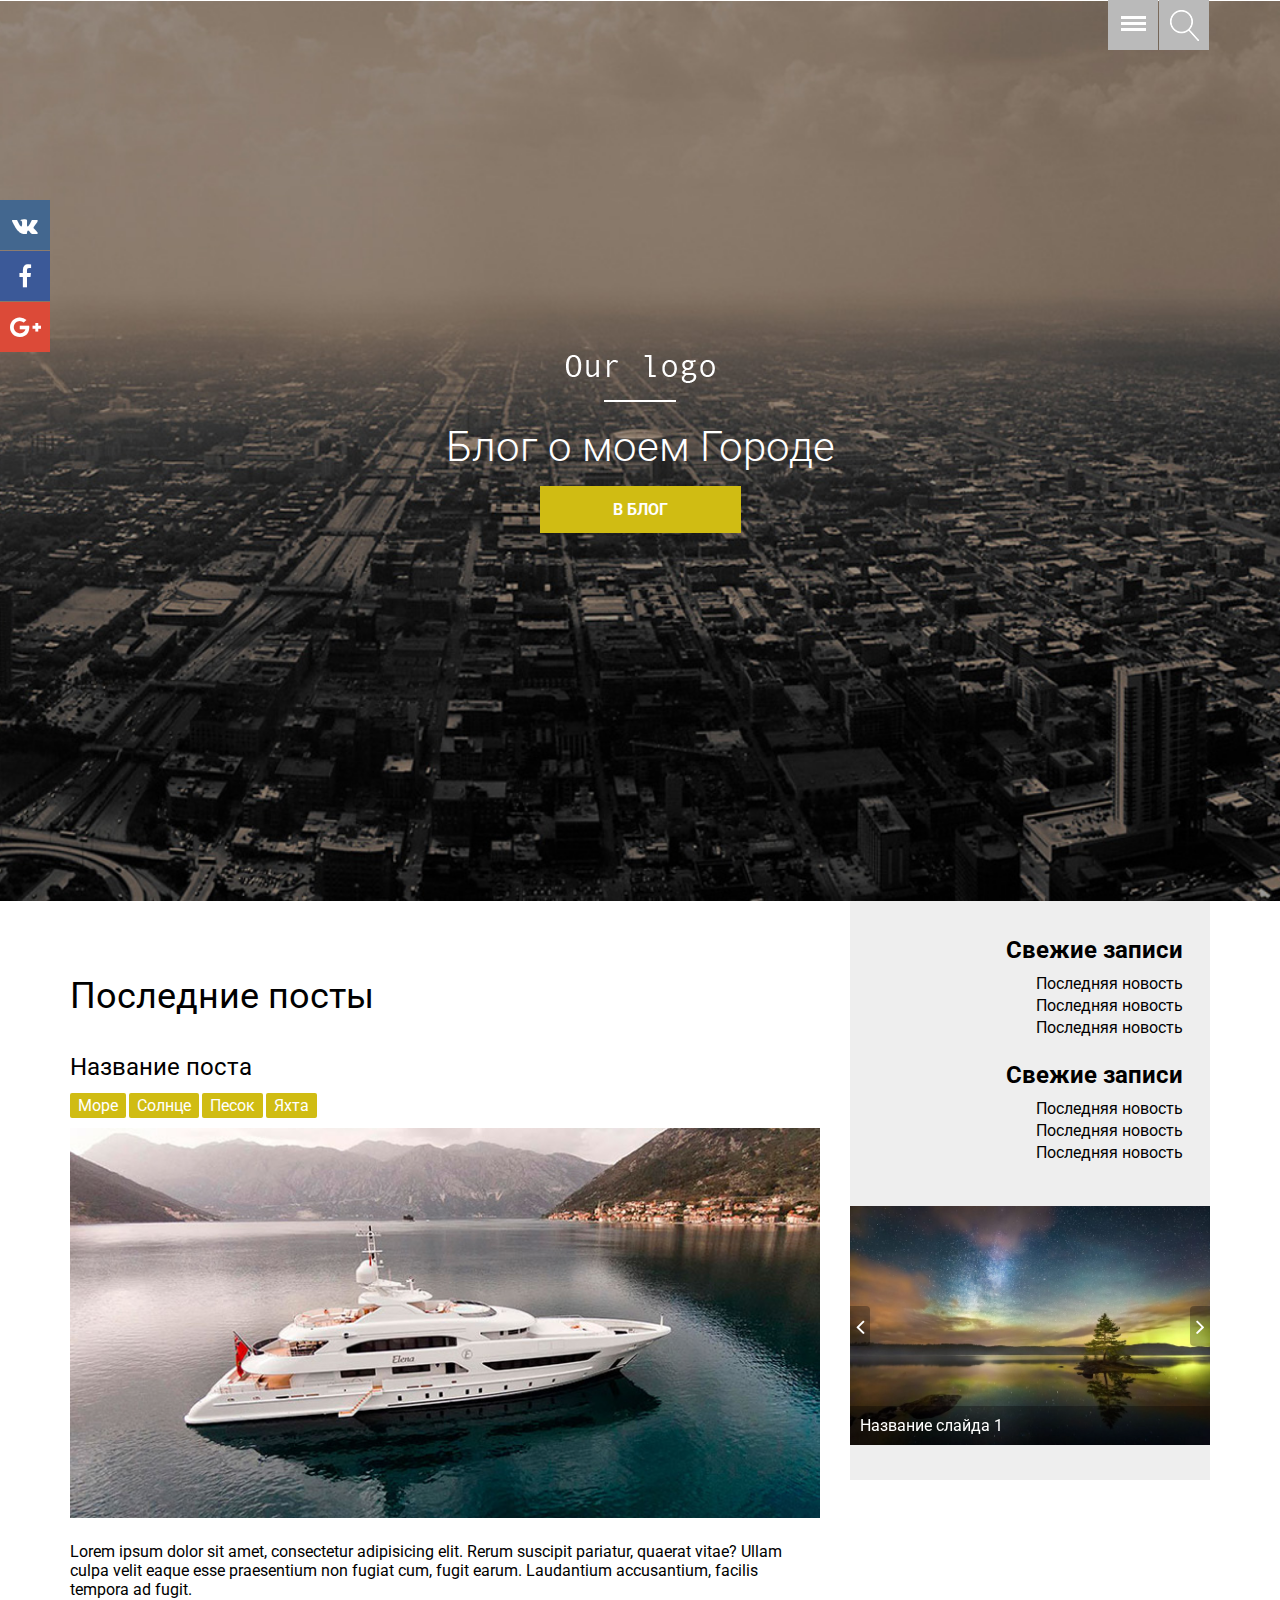
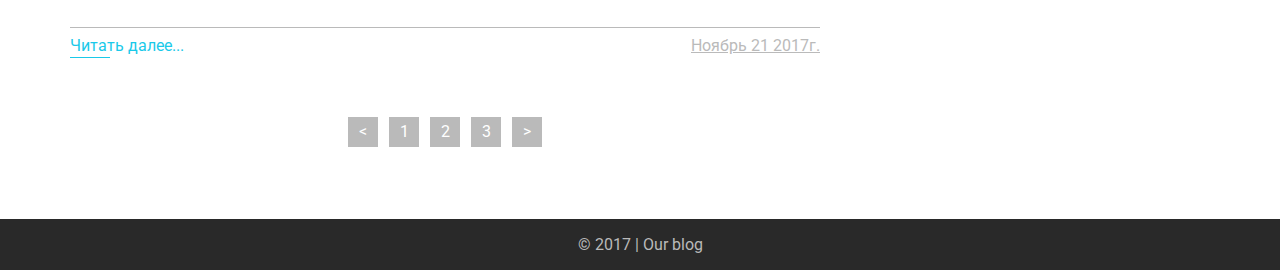
<file: index.html>
<!doctype html>
<html>
	<head>
		<meta charset="utf-8">
		<title>Блог о моем городе</title>
		<meta name="viewport" content="width=device-width, initial-scale=1">
		<link rel="stylesheet" href="./bt.css">
		<link href="https://fonts.googleapis.com/css?family=Roboto:300,400,500,700&amp;subset=cyrillic" rel="stylesheet">
		<link rel="stylesheet" href="https://cdnjs.cloudflare.com/ajax/libs/font-awesome/4.7.0/css/font-awesome.min.css">
		<link rel="stylesheet" href="./libs/owl.carousel/owl.carousel.min.css">
		<link rel="stylesheet" href="./libs/fancybox/jquery.fancybox.min.css">
		<link rel="stylesheet" href="./style.css">
		<link rel="stylesheet" href="./media.css">
	</head>
	<body>
		<div class="scroll-to-top"><a href="#home" class="scroll-to-target"><i class="fa fa-chevron-up" aria-hidden="true"></i></a></div>
		<div class="social-widget">
			<ul>
				<li><a href="#" class="social-vk"><i class="fa fa-vk" aria-hidden="true"></i></a></li>
				<li><a href="#" class="social-fb"><i class="fa fa-facebook" aria-hidden="true"></i></a></li>
				<li><a href="#" class="social-google"><i class="fa fa-google-plus" aria-hidden="true"></i></a></li>
			</ul>
		</div>
		<header class="home-header">
			<div class="container">
				<div class="row">
					<div class="col-md-12">
						<div class="header-nav">
							<div class="service-container">
								<div class="service-button button-humburger">
									<div class="humburger">
										<span></span>
										<span></span>
										<span></span>
									</div>
									<nav class="main-nav">
										<a href="index.html">Главная</a>
										<a href="#">Блог</a>
										<a href="#">О нас</a>
										<a href="contact.html">Контакты</a>
									</nav>
								</div>
								<div class="service-button button-search">
									<input type="text" name="search" placeholder="поиск">
								</div>
								<nav class="mobile-nav">
									<a href="index.html">Главная</a>
									<a href="#">Блог</a>
									<a href="#">О нас</a>
									<a href="contact.html">Контакты</a>
								</nav>
							</div>
						</div>
					</div>
				</div>
			</div>
		</header>
		<main>
			
			<section class="home" id="home">
				<div class="container">
					<div class="row">
						<div class="col-md-12">
							<div class="home-logo">
								<img src="./img/logo.png" alt="Our logo">
							</div>
							<div class="home-heading">
								<h1>Блог о моем Городе</h1>
							</div>
							<div class="button-container">
								<a href="#" class="btn btn-accent">В блог</a>
							</div>
						</div>
					</div>
				</div>
			</section>

			<div class="container">
				<div class="row">
					<div class="col-md-4 col-md-push-8">
						<aside class="sidebar">
							<section class="sidebar-nav">
								<h3>Свежие записи﻿</h3>
								<ul class="nav-items">
									<li>
										<a href="#" class="items-link">Последняя новость</a>
									</li>
									<li>
										<a href="#" class="items-link">Последняя новость</a>
									</li>
									<li>
										<a href="#" class="items-link">Последняя новость</a>
									</li>
								</ul>
							</section>
							<section class="sidebar-nav">
								<h3>Свежие записи﻿</h3>
								<ul class="nav-items">
									<li>
										<a href="#" class="items-link">Последняя новость</a>
									</li>
									<li>
										<a href="#" class="items-link">Последняя новость</a>
									</li>
									<li>
										<a href="#" class="items-link">Последняя новость</a>
									</li>
								</ul>
							</section>
							<section class="sidebar-widget">
								<!-- Slider -->
								<div class="slider-container">
									<div class="widget-slider_nav">
										<div class="btn-nav nav-prev"><i class="fa fa-angle-left" aria-hidden="true"></i></div>
										<div class="btn-nav nav-next"><i class="fa fa-angle-right" aria-hidden="true"></i></div>
									</div>
									<div id="widget-slider" class="widget-slider owl-carousel">
									<div class="slider-item">
										<a href="img/slides/1.jpg" data-fancybox="widget-slider">
											<img src="img/slides/1.jpg" alt="slide">
										</a>
										<span class="slide-description">
											Название слайда <span class="item-counter"></span>
										</span>
									</div>
									<div class="slider-item">
										<a href="img/slides/1.jpg" data-fancybox="widget-slider">
											<img src="img/slides/1.jpg" alt="slide">
										</a>
										<span class="slide-description">
											Название слайда <span class="item-counter"></span>
										</span>
									</div>
									<div class="slider-item">
										<a href="img/slides/1.jpg" data-fancybox="widget-slider">
											<img src="img/slides/1.jpg" alt="slide">
										</a>
										<span class="slide-description">
											Название слайда <span class="item-counter"></span>
										</span>
									</div>
								</div>
								</div>

							</section>
						</aside>
					</div>
					<div class="col-md-8 col-md-pull-4">
						<section class="content-section">
							<h2>Последние посты</h2>
							<article class="article-list">
								<header class="article-header">
									<h3>Название поста</h3>
									<div class="tags">
										<a href="#" class="tags-item">Море</a>
										<a href="#" class="tags-item">Солнце</a>
										<a href="#" class="tags-item">Песок</a>
										<a href="#" class="tags-item">Яхта</a>
									</div>
								</header>
								<div class="article-body">
									<img src="./img/resource/1.jpg" alt="Название поста">
									<p>
										Lorem ipsum dolor sit amet, consectetur adipisicing elit. Rerum suscipit pariatur, quaerat vitae? Ullam culpa velit eaque esse praesentium non fugiat cum, fugit earum. Laudantium accusantium, facilis tempora ad fugit.
									</p>
								</div>
								<footer class="article-footer">
									<div class="row">
										<div class="col-md-6">
											<a href="#" class="link link-to-post">Читать далее...</a>
									
										</div>
										<div class="col-md-6">
											<a href="#" class="link-to-date link-service">Ноябрь 21 2017г.</a>
										</div>
									</div>
								</footer>
							</article>
						</section>
						<div class="pagination">
							<ul>
								<li><a href="#" class="prev-page"></a></li>
								<li><a href="#">1</a></li>
								<li><a href="#">2</a></li>
								<li><a href="#">3</a></li>
								<li><a href="#" class="next-page"></a></li>
							</ul>
						</div>
					</div>
				</div>
			</div>

		</main>
		<footer class="home-footer">
			<p>© 2017 | Our blog</p>
		</footer>


		<script src="https://cdnjs.cloudflare.com/ajax/libs/jquery/3.2.1/jquery.min.js"></script>
		<script src="./libs/owl.carousel/owl.carousel.min.js"></script>
		<script src="./libs/fancybox/jquery.fancybox.min.js"></script>
		<script src="./js/app.js"></script>
	</body>
</html>
</file>
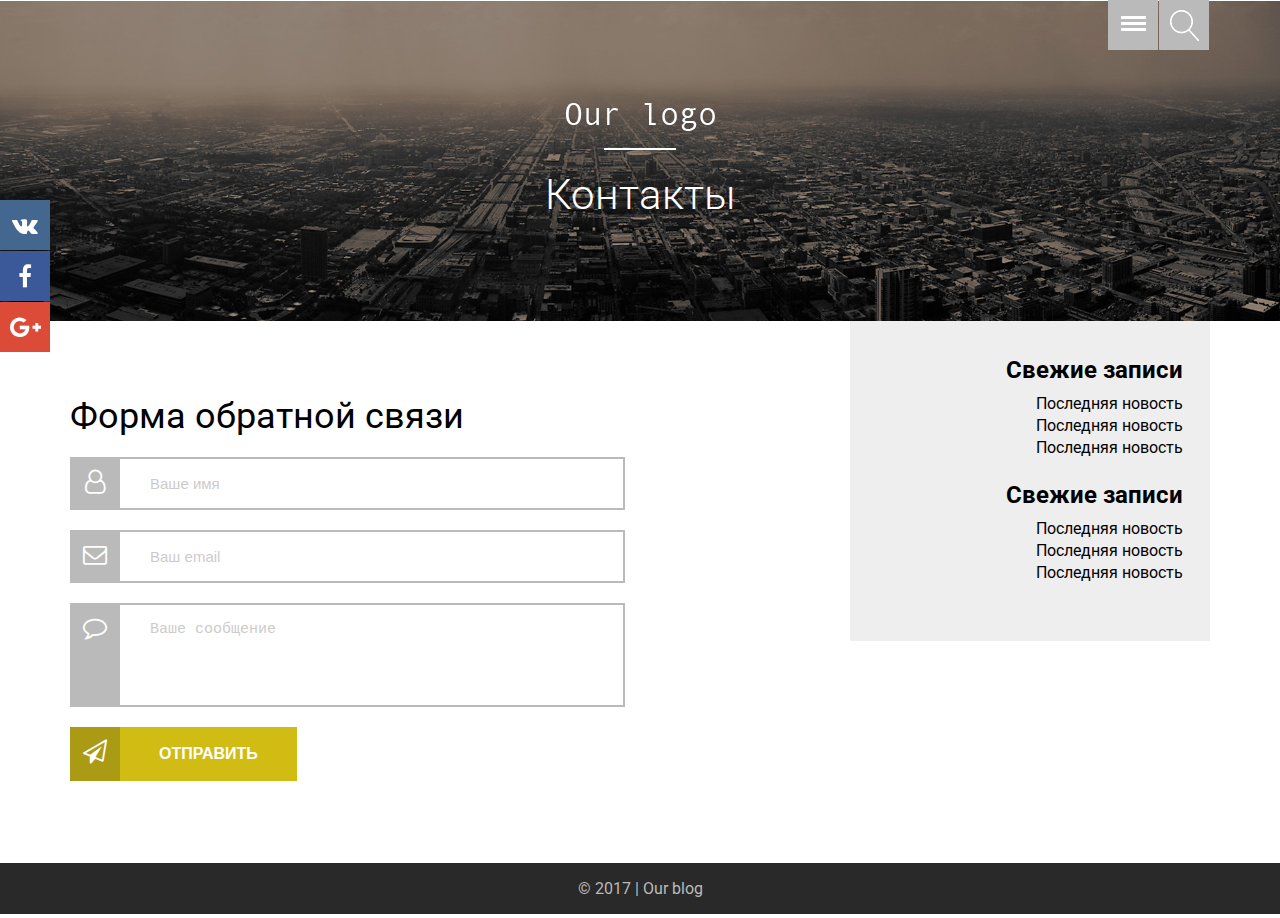
<file: contact.html>
<!doctype html>
<html>
	<head>
		<meta charset="utf-8">
		<title>Блог о моем городе</title>
		<meta name="viewport" content="width=device-width, initial-scale=1">
		<link rel="stylesheet" href="./bt.css">
		<link href="https://fonts.googleapis.com/css?family=Roboto:300,400,500,700&amp;subset=cyrillic" rel="stylesheet">
		<link rel="stylesheet" href="https://cdnjs.cloudflare.com/ajax/libs/font-awesome/4.7.0/css/font-awesome.min.css">
		<link rel="stylesheet" href="./libs/owl.carousel/owl.carousel.min.css">
		<link rel="stylesheet" href="./libs/fancybox/jquery.fancybox.min.css">
		<link rel="stylesheet" href="./style.css">
		<link rel="stylesheet" href="./media.css">
	</head>
	<body>
		<div class="scroll-to-top"><a href="#home" class="scroll-to-target"><i class="fa fa-chevron-up" aria-hidden="true"></i></a></div>
		<div class="social-widget">
			<ul>
				<li><a href="#" class="social-vk"><i class="fa fa-vk" aria-hidden="true"></i></a></li>
				<li><a href="#" class="social-fb"><i class="fa fa-facebook" aria-hidden="true"></i></a></li>
				<li><a href="#" class="social-google"><i class="fa fa-google-plus" aria-hidden="true"></i></a></li>
			</ul>
		</div>
		<header class="home-header">
			<div class="container">
				<div class="row">
					<div class="col-md-12">
						<div class="header-nav">
							<div class="service-container">
								<div class="service-button button-humburger">
									<div class="humburger">
										<span></span>
										<span></span>
										<span></span>
									</div>
									<nav class="main-nav">
										<a href="index.html">Главная</a>
										<a href="#">Блог</a>
										<a href="#">О нас</a>
										<a href="contact.html">Контакты</a>
									</nav>
								</div>
								<div class="service-button button-search">
									<input type="text" name="search" placeholder="поиск">
								</div>
								<nav class="mobile-nav">
									<a href="index.html">Главная</a>
									<a href="#">Блог</a>
									<a href="#">О нас</a>
									<a href="contact.html">Контакты</a>
								</nav>
							</div>
						</div>
					</div>
				</div>
			</div>
		</header>
		<main>
			
			<section class="home inner-page" id="home">
				<div class="container">
					<div class="row">
						<div class="col-md-12">
							<div class="home-logo">
								<img src="./img/logo.png" alt="Our logo">
							</div>
							<div class="home-heading">
								<h1>Контакты</h1>
							</div>
						</div>
					</div>
				</div>
			</section>

			<div class="container">
				<div class="row">
					<div class="col-md-4 col-md-push-8">
						<aside class="sidebar">
							<section class="sidebar-nav">
								<h3>Свежие записи﻿</h3>
								<ul class="nav-items">
									<li>
										<a href="#" class="items-link">Последняя новость</a>
									</li>
									<li>
										<a href="#" class="items-link">Последняя новость</a>
									</li>
									<li>
										<a href="#" class="items-link">Последняя новость</a>
									</li>
								</ul>
							</section>
							<section class="sidebar-nav">
								<h3>Свежие записи﻿</h3>
								<ul class="nav-items">
									<li>
										<a href="#" class="items-link">Последняя новость</a>
									</li>
									<li>
										<a href="#" class="items-link">Последняя новость</a>
									</li>
									<li>
										<a href="#" class="items-link">Последняя новость</a>
									</li>
								</ul>
							</section>
							<section class="sidebar-widget">
								<!-- Slider -->
							</section>
						</aside>
					</div>
					<div class="col-md-8 col-md-pull-4">
						<section class="content-section">
							<h2>Форма обратной связи</h2>
							<div class="row">
								<div class="col-md-9">
									<form class="callback-form" action="javascript: void(null);" method="post">
										<div class="item-group">
											<i class="fa fa-user-o" aria-hidden="true"></i>
											<input class="input-user" type="text" name="name" placeholder="Ваше имя" required="required">
										</div>
										<div class="item-group">
											<i class="fa fa-envelope-o" aria-hidden="true"></i>
											<input class="input-email" type="email" name="email" placeholder="Ваш email" required="required">
										</div>
										<div class="item-group">
											<i class="fa fa-comment-o" aria-hidden="true"></i>
											<textarea class="textarea-message" name="message" cols="30" rows="4" placeholder="Ваше сообщение"></textarea>
										</div>
										<div class="item-group">
											<i class="fa fa-paper-plane-o" aria-hidden="true"></i>
											<button class="button-submit">Отправить</button>
										</div>
									</form>
								</div>
							</div>
						</section>
					</div>
				</div>
			</div>

		</main>
		<footer class="home-footer">
			<p>© 2017 | Our blog</p>
		</footer>


		<script src="https://cdnjs.cloudflare.com/ajax/libs/jquery/3.2.1/jquery.min.js"></script>
		<script src="./libs/owl.carousel/owl.carousel.min.js"></script>
		<script src="./libs/fancybox/jquery.fancybox.min.js"></script>
		<script src="./js/app.js"></script>
	</body>
</html>
</file>
<file: bt.css>
@-ms-viewport {
  width: device-width;
}
.visible-xs,
.visible-sm,
.visible-md,
.visible-lg {
  display: none !important;
}
.visible-xs-block,
.visible-xs-inline,
.visible-xs-inline-block,
.visible-sm-block,
.visible-sm-inline,
.visible-sm-inline-block,
.visible-md-block,
.visible-md-inline,
.visible-md-inline-block,
.visible-lg-block,
.visible-lg-inline,
.visible-lg-inline-block {
  display: none !important;
}
@media (max-width: 767px) {
  .visible-xs {
    display: block !important;
  }
  table.visible-xs {
    display: table;
  }
  tr.visible-xs {
    display: table-row !important;
  }
  th.visible-xs,
  td.visible-xs {
    display: table-cell !important;
  }
}
@media (max-width: 767px) {
  .visible-xs-block {
    display: block !important;
  }
}
@media (max-width: 767px) {
  .visible-xs-inline {
    display: inline !important;
  }
}
@media (max-width: 767px) {
  .visible-xs-inline-block {
    display: inline-block !important;
  }
}
@media (min-width: 768px) and (max-width: 991px) {
  .visible-sm {
    display: block !important;
  }
  table.visible-sm {
    display: table;
  }
  tr.visible-sm {
    display: table-row !important;
  }
  th.visible-sm,
  td.visible-sm {
    display: table-cell !important;
  }
}
@media (min-width: 768px) and (max-width: 991px) {
  .visible-sm-block {
    display: block !important;
  }
}
@media (min-width: 768px) and (max-width: 991px) {
  .visible-sm-inline {
    display: inline !important;
  }
}
@media (min-width: 768px) and (max-width: 991px) {
  .visible-sm-inline-block {
    display: inline-block !important;
  }
}
@media (min-width: 992px) and (max-width: 1199px) {
  .visible-md {
    display: block !important;
  }
  table.visible-md {
    display: table;
  }
  tr.visible-md {
    display: table-row !important;
  }
  th.visible-md,
  td.visible-md {
    display: table-cell !important;
  }
}
@media (min-width: 992px) and (max-width: 1199px) {
  .visible-md-block {
    display: block !important;
  }
}
@media (min-width: 992px) and (max-width: 1199px) {
  .visible-md-inline {
    display: inline !important;
  }
}
@media (min-width: 992px) and (max-width: 1199px) {
  .visible-md-inline-block {
    display: inline-block !important;
  }
}
@media (min-width: 1200px) {
  .visible-lg {
    display: block !important;
  }
  table.visible-lg {
    display: table;
  }
  tr.visible-lg {
    display: table-row !important;
  }
  th.visible-lg,
  td.visible-lg {
    display: table-cell !important;
  }
}
@media (min-width: 1200px) {
  .visible-lg-block {
    display: block !important;
  }
}
@media (min-width: 1200px) {
  .visible-lg-inline {
    display: inline !important;
  }
}
@media (min-width: 1200px) {
  .visible-lg-inline-block {
    display: inline-block !important;
  }
}
@media (max-width: 767px) {
  .hidden-xs {
    display: none !important;
  }
}
@media (min-width: 768px) and (max-width: 991px) {
  .hidden-sm {
    display: none !important;
  }
}
@media (min-width: 992px) and (max-width: 1199px) {
  .hidden-md {
    display: none !important;
  }
}
@media (min-width: 1200px) {
  .hidden-lg {
    display: none !important;
  }
}
.visible-print {
  display: none !important;
}
@media print {
  .visible-print {
    display: block !important;
  }
  table.visible-print {
    display: table;
  }
  tr.visible-print {
    display: table-row !important;
  }
  th.visible-print,
  td.visible-print {
    display: table-cell !important;
  }
}
.visible-print-block {
  display: none !important;
}
@media print {
  .visible-print-block {
    display: block !important;
  }
}
.visible-print-inline {
  display: none !important;
}
@media print {
  .visible-print-inline {
    display: inline !important;
  }
}
.visible-print-inline-block {
  display: none !important;
}
@media print {
  .visible-print-inline-block {
    display: inline-block !important;
  }
}
@media print {
  .hidden-print {
    display: none !important;
  }
}
.container {
  margin-right: auto;
  margin-left: auto;
  padding-left: 15px;
  padding-right: 15px;
}
@media (min-width: 768px) {
  .container {
    width: 750px;
  }
}
@media (min-width: 992px) {
  .container {
    width: 970px;
  }
}
@media (min-width: 1200px) {
  .container {
    width: 1170px;
  }
}
.container-fluid {
  margin-right: auto;
  margin-left: auto;
  padding-left: 15px;
  padding-right: 15px;
}
.row {
  margin-left: -15px;
  margin-right: -15px;
}
.col, .col-xs-1, .col-sm-1, .col-md-1, .col-lg-1, .col-xs-2, .col-sm-2, .col-md-2, .col-lg-2, .col-xs-3, .col-sm-3, .col-md-3, .col-lg-3, .col-xs-4, .col-sm-4, .col-md-4, .col-lg-4, .col-xs-5, .col-sm-5, .col-md-5, .col-lg-5, .col-xs-6, .col-sm-6, .col-md-6, .col-lg-6, .col-xs-7, .col-sm-7, .col-md-7, .col-lg-7, .col-xs-8, .col-sm-8, .col-md-8, .col-lg-8, .col-xs-9, .col-sm-9, .col-md-9, .col-lg-9, .col-xs-10, .col-sm-10, .col-md-10, .col-lg-10, .col-xs-11, .col-sm-11, .col-md-11, .col-lg-11, .col-xs-12, .col-sm-12, .col-md-12, .col-lg-12 {
  position: relative;
  min-height: 1px;
  padding-left: 15px;
  padding-right: 15px;
}
.col, .col-xs-1, .col-xs-2, .col-xs-3, .col-xs-4, .col-xs-5, .col-xs-6, .col-xs-7, .col-xs-8, .col-xs-9, .col-xs-10, .col-xs-11, .col-xs-12 {
  float: left;
}
.col-xs-12 {
  width: 100%;
}
.col-xs-11 {
  width: 91.66666667%;
}
.col-xs-10 {
  width: 83.33333333%;
}
.col-xs-9 {
  width: 75%;
}
.col-xs-8 {
  width: 66.66666667%;
}
.col-xs-7 {
  width: 58.33333333%;
}
.col-xs-6 {
  width: 50%;
}
.col-xs-5 {
  width: 41.66666667%;
}
.col-xs-4 {
  width: 33.33333333%;
}
.col-xs-3 {
  width: 25%;
}
.col-xs-2 {
  width: 16.66666667%;
}
.col-xs-1 {
  width: 8.33333333%;
}
.col-xs-pull-12 {
  right: 100%;
}
.col-xs-pull-11 {
  right: 91.66666667%;
}
.col-xs-pull-10 {
  right: 83.33333333%;
}
.col-xs-pull-9 {
  right: 75%;
}
.col-xs-pull-8 {
  right: 66.66666667%;
}
.col-xs-pull-7 {
  right: 58.33333333%;
}
.col-xs-pull-6 {
  right: 50%;
}
.col-xs-pull-5 {
  right: 41.66666667%;
}
.col-xs-pull-4 {
  right: 33.33333333%;
}
.col-xs-pull-3 {
  right: 25%;
}
.col-xs-pull-2 {
  right: 16.66666667%;
}
.col-xs-pull-1 {
  right: 8.33333333%;
}
.col-xs-pull-0 {
  right: auto;
}
.col-xs-push-12 {
  left: 100%;
}
.col-xs-push-11 {
  left: 91.66666667%;
}
.col-xs-push-10 {
  left: 83.33333333%;
}
.col-xs-push-9 {
  left: 75%;
}
.col-xs-push-8 {
  left: 66.66666667%;
}
.col-xs-push-7 {
  left: 58.33333333%;
}
.col-xs-push-6 {
  left: 50%;
}
.col-xs-push-5 {
  left: 41.66666667%;
}
.col-xs-push-4 {
  left: 33.33333333%;
}
.col-xs-push-3 {
  left: 25%;
}
.col-xs-push-2 {
  left: 16.66666667%;
}
.col-xs-push-1 {
  left: 8.33333333%;
}
.col-xs-push-0 {
  left: auto;
}
.col-xs-offset-12 {
  margin-left: 100%;
}
.col-xs-offset-11 {
  margin-left: 91.66666667%;
}
.col-xs-offset-10 {
  margin-left: 83.33333333%;
}
.col-xs-offset-9 {
  margin-left: 75%;
}
.col-xs-offset-8 {
  margin-left: 66.66666667%;
}
.col-xs-offset-7 {
  margin-left: 58.33333333%;
}
.col-xs-offset-6 {
  margin-left: 50%;
}
.col-xs-offset-5 {
  margin-left: 41.66666667%;
}
.col-xs-offset-4 {
  margin-left: 33.33333333%;
}
.col-xs-offset-3 {
  margin-left: 25%;
}
.col-xs-offset-2 {
  margin-left: 16.66666667%;
}
.col-xs-offset-1 {
  margin-left: 8.33333333%;
}
.col-xs-offset-0 {
  margin-left: 0%;
}
@media (min-width: 768px) {
  .col, .col-sm-1, .col-sm-2, .col-sm-3, .col-sm-4, .col-sm-5, .col-sm-6, .col-sm-7, .col-sm-8, .col-sm-9, .col-sm-10, .col-sm-11, .col-sm-12 {
    float: left;
  }
  .col-sm-12 {
    width: 100%;
  }
  .col-sm-11 {
    width: 91.66666667%;
  }
  .col-sm-10 {
    width: 83.33333333%;
  }
  .col-sm-9 {
    width: 75%;
  }
  .col-sm-8 {
    width: 66.66666667%;
  }
  .col-sm-7 {
    width: 58.33333333%;
  }
  .col-sm-6 {
    width: 50%;
  }
  .col-sm-5 {
    width: 41.66666667%;
  }
  .col-sm-4 {
    width: 33.33333333%;
  }
  .col-sm-3 {
    width: 25%;
  }
  .col-sm-2 {
    width: 16.66666667%;
  }
  .col-sm-1 {
    width: 8.33333333%;
  }
  .col-sm-pull-12 {
    right: 100%;
  }
  .col-sm-pull-11 {
    right: 91.66666667%;
  }
  .col-sm-pull-10 {
    right: 83.33333333%;
  }
  .col-sm-pull-9 {
    right: 75%;
  }
  .col-sm-pull-8 {
    right: 66.66666667%;
  }
  .col-sm-pull-7 {
    right: 58.33333333%;
  }
  .col-sm-pull-6 {
    right: 50%;
  }
  .col-sm-pull-5 {
    right: 41.66666667%;
  }
  .col-sm-pull-4 {
    right: 33.33333333%;
  }
  .col-sm-pull-3 {
    right: 25%;
  }
  .col-sm-pull-2 {
    right: 16.66666667%;
  }
  .col-sm-pull-1 {
    right: 8.33333333%;
  }
  .col-sm-pull-0 {
    right: auto;
  }
  .col-sm-push-12 {
    left: 100%;
  }
  .col-sm-push-11 {
    left: 91.66666667%;
  }
  .col-sm-push-10 {
    left: 83.33333333%;
  }
  .col-sm-push-9 {
    left: 75%;
  }
  .col-sm-push-8 {
    left: 66.66666667%;
  }
  .col-sm-push-7 {
    left: 58.33333333%;
  }
  .col-sm-push-6 {
    left: 50%;
  }
  .col-sm-push-5 {
    left: 41.66666667%;
  }
  .col-sm-push-4 {
    left: 33.33333333%;
  }
  .col-sm-push-3 {
    left: 25%;
  }
  .col-sm-push-2 {
    left: 16.66666667%;
  }
  .col-sm-push-1 {
    left: 8.33333333%;
  }
  .col-sm-push-0 {
    left: auto;
  }
  .col-sm-offset-12 {
    margin-left: 100%;
  }
  .col-sm-offset-11 {
    margin-left: 91.66666667%;
  }
  .col-sm-offset-10 {
    margin-left: 83.33333333%;
  }
  .col-sm-offset-9 {
    margin-left: 75%;
  }
  .col-sm-offset-8 {
    margin-left: 66.66666667%;
  }
  .col-sm-offset-7 {
    margin-left: 58.33333333%;
  }
  .col-sm-offset-6 {
    margin-left: 50%;
  }
  .col-sm-offset-5 {
    margin-left: 41.66666667%;
  }
  .col-sm-offset-4 {
    margin-left: 33.33333333%;
  }
  .col-sm-offset-3 {
    margin-left: 25%;
  }
  .col-sm-offset-2 {
    margin-left: 16.66666667%;
  }
  .col-sm-offset-1 {
    margin-left: 8.33333333%;
  }
  .col-sm-offset-0 {
    margin-left: 0%;
  }
}
@media (min-width: 992px) {
  .col, .col-md-1, .col-md-2, .col-md-3, .col-md-4, .col-md-5, .col-md-6, .col-md-7, .col-md-8, .col-md-9, .col-md-10, .col-md-11, .col-md-12 {
    float: left;
  }
  .col-md-12 {
    width: 100%;
  }
  .col-md-11 {
    width: 91.66666667%;
  }
  .col-md-10 {
    width: 83.33333333%;
  }
  .col-md-9 {
    width: 75%;
  }
  .col-md-8 {
    width: 66.66666667%;
  }
  .col-md-7 {
    width: 58.33333333%;
  }
  .col-md-6 {
    width: 50%;
  }
  .col-md-5 {
    width: 41.66666667%;
  }
  .col-md-4 {
    width: 33.33333333%;
  }
  .col-md-3 {
    width: 25%;
  }
  .col-md-2 {
    width: 16.66666667%;
  }
  .col-md-1 {
    width: 8.33333333%;
  }
  .col-md-pull-12 {
    right: 100%;
  }
  .col-md-pull-11 {
    right: 91.66666667%;
  }
  .col-md-pull-10 {
    right: 83.33333333%;
  }
  .col-md-pull-9 {
    right: 75%;
  }
  .col-md-pull-8 {
    right: 66.66666667%;
  }
  .col-md-pull-7 {
    right: 58.33333333%;
  }
  .col-md-pull-6 {
    right: 50%;
  }
  .col-md-pull-5 {
    right: 41.66666667%;
  }
  .col-md-pull-4 {
    right: 33.33333333%;
  }
  .col-md-pull-3 {
    right: 25%;
  }
  .col-md-pull-2 {
    right: 16.66666667%;
  }
  .col-md-pull-1 {
    right: 8.33333333%;
  }
  .col-md-pull-0 {
    right: auto;
  }
  .col-md-push-12 {
    left: 100%;
  }
  .col-md-push-11 {
    left: 91.66666667%;
  }
  .col-md-push-10 {
    left: 83.33333333%;
  }
  .col-md-push-9 {
    left: 75%;
  }
  .col-md-push-8 {
    left: 66.66666667%;
  }
  .col-md-push-7 {
    left: 58.33333333%;
  }
  .col-md-push-6 {
    left: 50%;
  }
  .col-md-push-5 {
    left: 41.66666667%;
  }
  .col-md-push-4 {
    left: 33.33333333%;
  }
  .col-md-push-3 {
    left: 25%;
  }
  .col-md-push-2 {
    left: 16.66666667%;
  }
  .col-md-push-1 {
    left: 8.33333333%;
  }
  .col-md-push-0 {
    left: auto;
  }
  .col-md-offset-12 {
    margin-left: 100%;
  }
  .col-md-offset-11 {
    margin-left: 91.66666667%;
  }
  .col-md-offset-10 {
    margin-left: 83.33333333%;
  }
  .col-md-offset-9 {
    margin-left: 75%;
  }
  .col-md-offset-8 {
    margin-left: 66.66666667%;
  }
  .col-md-offset-7 {
    margin-left: 58.33333333%;
  }
  .col-md-offset-6 {
    margin-left: 50%;
  }
  .col-md-offset-5 {
    margin-left: 41.66666667%;
  }
  .col-md-offset-4 {
    margin-left: 33.33333333%;
  }
  .col-md-offset-3 {
    margin-left: 25%;
  }
  .col-md-offset-2 {
    margin-left: 16.66666667%;
  }
  .col-md-offset-1 {
    margin-left: 8.33333333%;
  }
  .col-md-offset-0 {
    margin-left: 0%;
  }
}
@media (min-width: 1200px) {
  .col, .col-lg-1, .col-lg-2, .col-lg-3, .col-lg-4, .col-lg-5, .col-lg-6, .col-lg-7, .col-lg-8, .col-lg-9, .col-lg-10, .col-lg-11, .col-lg-12 {
    float: left;
  }
  .col-lg-12 {
    width: 100%;
  }
  .col-lg-11 {
    width: 91.66666667%;
  }
  .col-lg-10 {
    width: 83.33333333%;
  }
  .col-lg-9 {
    width: 75%;
  }
  .col-lg-8 {
    width: 66.66666667%;
  }
  .col-lg-7 {
    width: 58.33333333%;
  }
  .col-lg-6 {
    width: 50%;
  }
  .col-lg-5 {
    width: 41.66666667%;
  }
  .col-lg-4 {
    width: 33.33333333%;
  }
  .col-lg-3 {
    width: 25%;
  }
  .col-lg-2 {
    width: 16.66666667%;
  }
  .col-lg-1 {
    width: 8.33333333%;
  }
  .col-lg-pull-12 {
    right: 100%;
  }
  .col-lg-pull-11 {
    right: 91.66666667%;
  }
  .col-lg-pull-10 {
    right: 83.33333333%;
  }
  .col-lg-pull-9 {
    right: 75%;
  }
  .col-lg-pull-8 {
    right: 66.66666667%;
  }
  .col-lg-pull-7 {
    right: 58.33333333%;
  }
  .col-lg-pull-6 {
    right: 50%;
  }
  .col-lg-pull-5 {
    right: 41.66666667%;
  }
  .col-lg-pull-4 {
    right: 33.33333333%;
  }
  .col-lg-pull-3 {
    right: 25%;
  }
  .col-lg-pull-2 {
    right: 16.66666667%;
  }
  .col-lg-pull-1 {
    right: 8.33333333%;
  }
  .col-lg-pull-0 {
    right: auto;
  }
  .col-lg-push-12 {
    left: 100%;
  }
  .col-lg-push-11 {
    left: 91.66666667%;
  }
  .col-lg-push-10 {
    left: 83.33333333%;
  }
  .col-lg-push-9 {
    left: 75%;
  }
  .col-lg-push-8 {
    left: 66.66666667%;
  }
  .col-lg-push-7 {
    left: 58.33333333%;
  }
  .col-lg-push-6 {
    left: 50%;
  }
  .col-lg-push-5 {
    left: 41.66666667%;
  }
  .col-lg-push-4 {
    left: 33.33333333%;
  }
  .col-lg-push-3 {
    left: 25%;
  }
  .col-lg-push-2 {
    left: 16.66666667%;
  }
  .col-lg-push-1 {
    left: 8.33333333%;
  }
  .col-lg-push-0 {
    left: auto;
  }
  .col-lg-offset-12 {
    margin-left: 100%;
  }
  .col-lg-offset-11 {
    margin-left: 91.66666667%;
  }
  .col-lg-offset-10 {
    margin-left: 83.33333333%;
  }
  .col-lg-offset-9 {
    margin-left: 75%;
  }
  .col-lg-offset-8 {
    margin-left: 66.66666667%;
  }
  .col-lg-offset-7 {
    margin-left: 58.33333333%;
  }
  .col-lg-offset-6 {
    margin-left: 50%;
  }
  .col-lg-offset-5 {
    margin-left: 41.66666667%;
  }
  .col-lg-offset-4 {
    margin-left: 33.33333333%;
  }
  .col-lg-offset-3 {
    margin-left: 25%;
  }
  .col-lg-offset-2 {
    margin-left: 16.66666667%;
  }
  .col-lg-offset-1 {
    margin-left: 8.33333333%;
  }
  .col-lg-offset-0 {
    margin-left: 0%;
  }
}
.clearfix,
.clearfix:before,
.clearfix:after,
.container:before,
.container:after,
.container-fluid:before,
.container-fluid:after,
.row:before,
.row:after {
  content: " ";
  display: table;
}
.clearfix:after,
.container:after,
.container-fluid:after,
.row:after {
  clear: both;
}
.center-block {
  display: block;
  margin-left: auto;
  margin-right: auto;
}
.pull-right {
  float: right !important;
}
.pull-left {
  float: left !important;
}
*,
*:before,
*:after {
  -webkit-box-sizing: border-box;
  -moz-box-sizing: border-box;
  box-sizing: border-box;
}
</file>
<file: style.css>
/*Base style*/

* {
	margin: 0;
	padding: 0;
}

body {
	font-family: 'Roboto', sans-serif;
	font-size: 16px;
}

h1 {
	font-size: 42px;
	font-weight: 300;
	text-align: center;
}

h2 {
	font-size: 36px;
	font-weight: 400;
}

h3 {
	font-size: 24px;
	font-weight: 400;
}

.button-container {
	text-align: center;
	margin: 15px 0;
}

.btn {
	font-size: 16px;
	font-weight: 700;
	text-transform: uppercase;
	text-decoration: none;
	padding: 14px 73px;
	display: inline-block;
	transition: background .3s ease-in-out
}

.btn-accent {
	color: #fff;
	background: #d0bc13;
}

.btn-accent:hover {
	background: #ac9b10;
}

.link {
	font-size: 16px;
	font-weight: 400;
	color: #1ac9e9;
	text-decoration: none;
	position: relative;
	display: inline-block;
}

.link::after {
	content: "";
	display: block;
	position: absolute;
	width: 35%;
	height: 1px;
	bottom: -3px;
	background: #1ac9e9;
	transition: all .5s cubic-bezier(0.9, 0.04, 0.1, 0.98)
}

.link:hover::after {
	width: 100%;
}

.link-service {
	color: #bababa;
	text-decoration: underline;
	float: right;
}

.link-service:hover {
	text-decoration: none;
}

/* Header style */

.header-nav {
	font-size: 0;
	position: relative;
	width: 100%;
}

.service-container {
	position: absolute;
	right: 0;
}

.mobile-nav {
	display: none;
}

.service-button {
	width: 50px;
	height: 50px;
	background: #bababa;
	display: inline-block;
	font-size: 16px;
	position: relative;
	cursor: pointer;
	position: relative;
}

.service-button:not(:last-child) {
	margin-right: 1px;
}

.button-humburger {
	z-index: 1;
}

.button-humburger .main-nav {
	display: -webkit-flex;
	display: -moz-flex;
	display: -ms-flex;
	display: -o-flex;
	display: flex;
	align-items: center;
	position: absolute;
	right: 50px;
	top: -50px;
	height: 50px;
	padding: 0 20px;
	background: #fff;
	align-items: center;
	width: 335px;
	transition: top .3s ease-in-out
}

.button-humburger:hover .main-nav {
	top: 0;
}

.button-humburger .main-nav a {
	display: inline-block;
	color: #222222;
	font-size: 16px;
	font-weight: 500;
	text-transform: uppercase;
	text-decoration: none;
	transition: color .3s ease-in-out;
}

.button-humburger .main-nav a:hover {
	color: #d0bc13;
}

.button-humburger .main-nav a:not(:last-child) {
	margin-right: 15px;
}

.button-humburger .humburger {
	margin: 16px 0 0 13px;
}

.button-humburger .humburger span {
	display: block;
	width: 25px;
	height: 3px;
	background: #fff;
}

.button-humburger .humburger span:not(:last-child) {
	margin-bottom: 3px;
}

.button-search {
	background-image: url(./img/icons/loupe.png);
	background-position: center center;
	background-repeat: no-repeat;
	z-index: 1;
}

.button-search input {
	position: absolute;
	height: 50px;
	right: 50px;
	outline: none;
	font-size: 16px;
	width: 0;
	padding: 0;
	transition: all .3s ease-in-out;
	border: 0;
}

.button-search:hover input {
	width: 200px;
	padding-left: 20px;
}

.button-search input::-webkit-input-placeholder {
	color: #cdcbcb;
}

.button-search input::-moz-placeholder {
	color: #cdcbcb;
}

.button-search input:-moz-placeholder {
	color: #cdcbcb;
}

.button-search input:-ms-input-placeholder {
	color: #cdcbcb;
}


/* Home screen style */

.home {
	width: 100%;
	height: 100vh;
	min-height: 480px;
	background: url(./img/home-background.jpg) 50% 50% no-repeat;
	-webkit-background-size: cover;
	background-size: cover;
	color: #fff;
	display: -webkit-flex;
	display: -moz-flex;
	display: -ms-flex;
	display: -o-flex;
	display: flex;
	align-items: center;
}

.inner-page {
	max-height: 320px;
	min-height: 320px;
}

.home-logo {
	position: relative;
	text-align: center;
}

.home-heading {
	margin-top: 35px;
}

.home-logo::before {
	content: '';
	display: block;
	width: 72px;
	height: 2px;
	background: #fff;
	position: absolute;
	bottom: -15px;
	left: 50%;
	margin-left: -36px;
}

/* Sidebar style */

.sidebar {
	width: 100%;
	padding: 35px 0;
	background: #eeeeee;
}

.sidebar-nav {
	text-align: right;
	padding: 0 27px 24px 27px;
}

.sidebar-nav h3 {
	margin-bottom: 10px;
	font-weight: 700;
}

.nav-items li {
	list-style: none
}

.nav-items li:not(:last-child) {
	margin-bottom: 3px;
}

.nav-items .items-link {
	font-size: 16px;
	color: #010101;
	text-decoration: none;
}

/* Content Style */

.content-section {
	padding: 74px 0 62px 0;
}

.article-list {
	padding-top: 36px;
}

.article-header h3 {
	margin-bottom: 12px;
}


.article-body img {
	max-width: 100%;
	margin: 10px 0;
}

.article-body p {
	margin: 10px 0;
}

.tags {
	font-size: 0;
}

.tags-item {
	font-size: 16px;
	font-weight: normal;
	background: #d0bc13;
	padding: 3px 8px;
	border-radius: 2px;
	color: #fff;
	text-decoration: none;
	transition: background .3s ease-in-out;
	display: inline-block;
}

.tags-item:not(:last-child) {
	margin-right: 3px;
}

.tags-item:hover {
	background: #ac9b10;
}

.article-footer {
	margin-top: 28px;
	width: 100%;
	border-top: 1px solid #bababa;
	padding-top: 8px;
}

/* Home footer Style */

.home-footer {
	width: 100%;
	padding: 16px 0; 
	background: #292929;
	color: #bababa;
	font-size: 16px;
	text-align: center;
}

/* Pagination */

.pagination {
	display: -webkit-flex;
	display: -moz-flex;
	display: -ms-flex;
	display: -o-flex;
	display: flex;
	justify-content: center;
	margin-bottom: 72px;
}

.pagination ul {
	display: -webkit-flex;
	display: -moz-flex;
	display: -ms-flex;
	display: -o-flex;
	display: flex;
}

.pagination ul li {
	list-style: none;
	width: 30px;
	height: 30px;
	background: #bababa;
	display: -webkit-flex;
	display: -moz-flex;
	display: -ms-flex;
	display: -o-flex;
	display: flex;
	justify-content: center;
	align-items: center;
}

.pagination ul li:not(:last-child) {
	margin-right: 11px;
}

.pagination ul li a {
	text-decoration: none;
	font-size: 16px;
	color: #fff;
}

.pagination ul li a.prev-page::after {
	content: "<";
}
.pagination ul li a.next-page::after {
	content: ">";
}

/* Scrtoll to top */

.scroll-to-top {
	position: fixed;
	bottom: 0;
	right: 0;
	z-index: 999;
	display: none;
}

.scroll-to-top.visible {
	display: block;
}

.scroll-to-top a.scroll-to-target{
	display: -webkit-flex;
	display: -moz-flex;
	display: -ms-flex;
	display: -o-flex;
	display: flex;
	justify-content: center;
	align-items: center;
	width: 50px;
	height: 50px;
	background: #d0bc13;
	opacity: 40%;
	color: #fff;
	text-decoration: none;
}

.scroll-to-top a.scroll-to-target i {
	font-size: 24px;
}

/* Social widget */

.social-widget {
	position: fixed;
	left: 0;
	top: 200px;
	z-index: 999;
}

.social-widget li {
	list-style: none;
}

.social-widget li a {
	display: -webkit-flex;
	display: -moz-flex;
	display: -ms-flex;
	display: -o-flex;
	display: flex;
	justify-content: center;
	align-items: center;
	width: 50px;
	height: 50px;
	text-decoration: none;
	font-size: 24px;
	color: #fff;
	margin-bottom: 1px;
}

.social-widget li a.social-vk {
	background: #43678f;
}

.social-widget li a.social-fb {
	background: #3b5998;
}

.social-widget li a.social-google {
	background: #dc4a38;
}

/* Callback form */

.callback-form {
	margin: 20px 0;
}

.callback-form input, .callback-form textarea {
	display: block;
	width: 100%;
	border-style: solid;
	border-color: #bababa;
	border-width: 2px 2px 2px 50px;
	padding: 16px 0 16px 30px;
	font-size: 15px;
	margin-bottom: 20px;
}

.callback-form textarea {
	resize: none;
}

.callback-form button {
	font-size: 16px;
	color: #fff;
	background: #d0bc13;
	padding: 18px 39px;
	font-weight: 700;
	text-transform: uppercase;
	cursor: pointer;
}

.callback-form button.button-submit {
	border-style: solid;
	border-color: #aa9a14;
	border-width: 0 0 0 50px;
}

.callback-form input::-webkit-input-placeholder, .callback-form textarea::-webkit-input-placeholder {
	color: #cdcbcb;
}

.callback-form input::-moz-placeholder, .callback-form textarea::-moz-placeholder {
	color: #cdcbcb;
}

.callback-form input:-moz-placeholder, .callback-form textarea:-moz-placeholder {
	color: #cdcbcb;
}

.callback-form input:-ms-input-placeholder, .callback-form textarea:-ms-input-placeholder {
	color: #cdcbcb;
}

.callback-form .item-group {
	position: relative;
}

.callback-form .item-group .fa {
	position: absolute;
	top: 12px;
	left: 0;
	font-size: 24px;
	color: #fff;
	width: 50px;
	text-align: center;
}

/* Widget Slider */

.slider-container {
	position: relative;
	margin-top: 20px;
}

.widget-slider {
	z-index: 1;
}

.widget-slider_nav {
	position: absolute;
	top: 50%;
	margin-top: -20px;
	left: 0;
	width: 100%;
	z-index: 2;
}

.btn-nav {
	position: absolute;
	width: 20px;
	height: 40px;
	background: rgba(0,0,0,.3);
	cursor: pointer;
	transition: background .3s ease-in-out;
	display: -webkit-flex;
	display: -moz-flex;
	display: -ms-flex;
	display: -o-flex;
	display: flex;
	justify-content: center;
	align-items: center;
	font-size: 24px;
	color: #fff;
}

.btn-nav:hover {
	background: rgba(0,0,0,.7);
}

.btn-nav.nav-prev {
	left: 0;
	border-radius: 0 4px 4px 0;
}

.btn-nav.nav-next {
	right: 0;
	border-radius: 4px 0 0 4px;
}

.slide-item {
	position: relative;
}

.slide-description {
	position: absolute;
	left: 0;
	bottom: 0;
	width: 100%;
	padding: 10px;
	font-size: 16px;
	color: #fff;
	background: rgba(0,0,0,.3);
}
</file>
<file: media.css>
@media only screen and (max-width: 992px) {
	.sidebar {
		padding: 20px 0 0 0;
	}
	.sidebar-nav {
		text-align: left;
	}
}

@media only screen and (max-width: 820px) {
	.social-widget {
		display: none;
	}
} 

@media only screen and (max-width: 772px) {
	.button-humburger .main-nav {
		display: none;
	}

	.mobile-nav {
		display: block;
		position: absolute;
		top: -500px;
		left: 0;
		right: 0;
		width: 100%;
		padding: 10px;
		background: #fff;
		transition: all .3s ease-in-out;
		z-index: 0;
	}

	.mobile-nav.active {
		top: 50px;
	}

	.mobile-nav a {
		font-size: 16px;
		font-weight: 500;
		color: #222;
		text-transform: uppercase;
		display: block;
		padding: 5px 0;
		text-decoration: none;
	}
	
	.button-search:hover input {
		width: 0;
		padding-left: 0;
	}

	.button-search input.active {
		width: 200px;
		padding-left: 20px;
	}	


}
</file>
